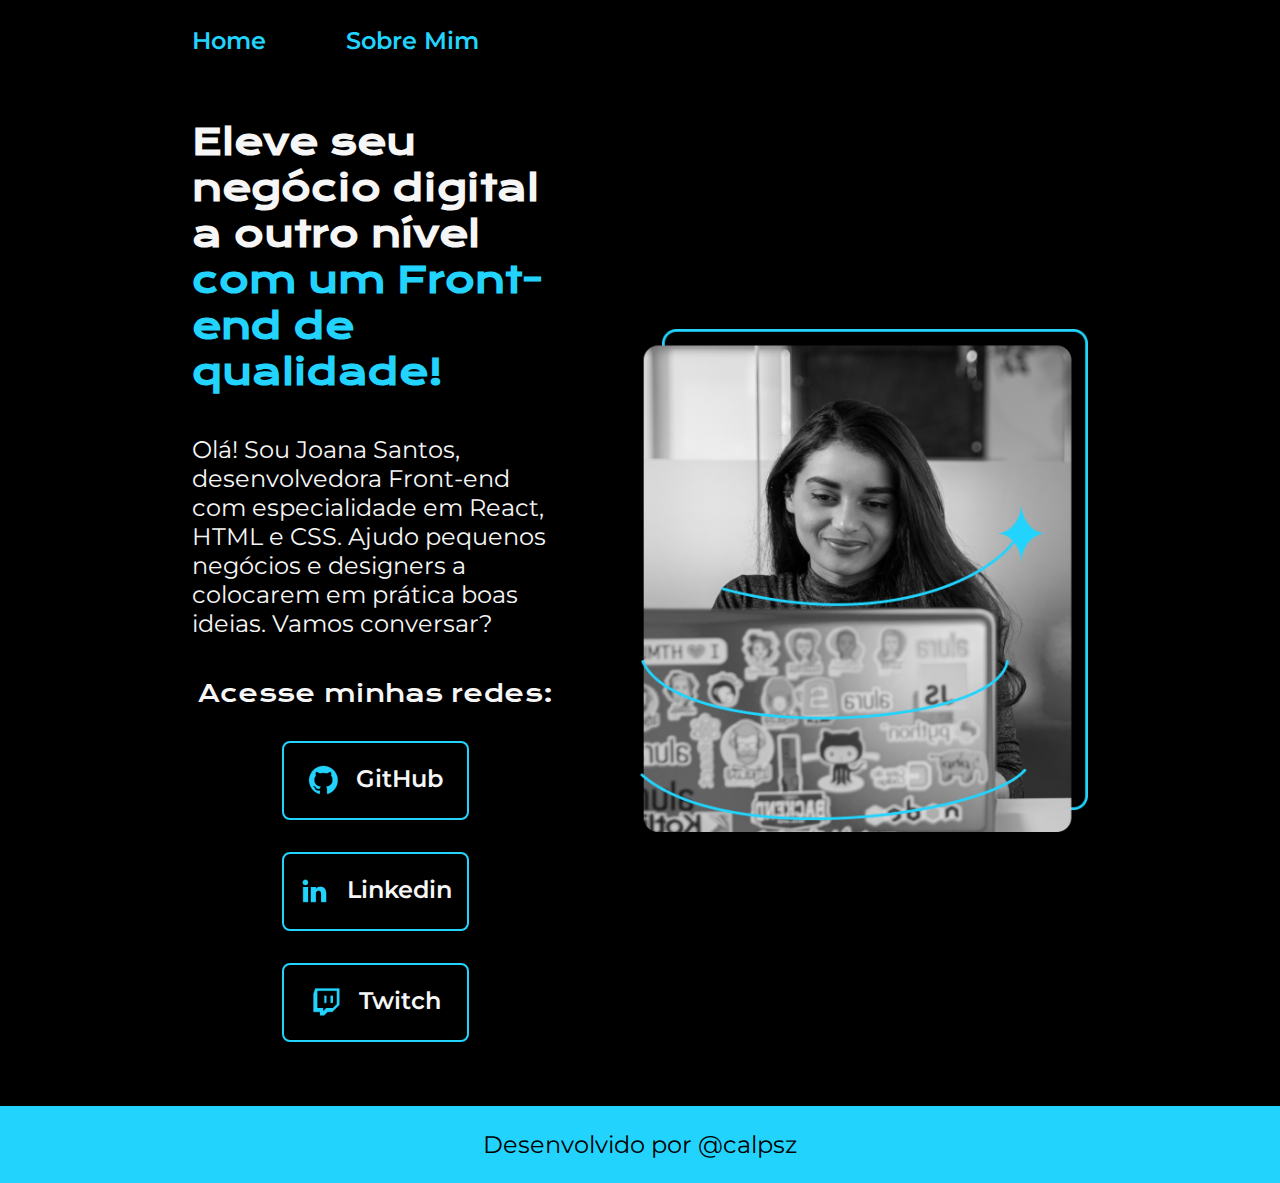
<file: index.html>
<!DOCTYPE html>
<html lang="pt-br">
<head>
    <meta charset="UTF-8">
    <meta name="viewport" content="width=device-width, initial-scale=1.0">
    <meta http-equiv="X-UA-Compatible" content="IE=edge">
    <link rel="stylesheet" href="./styles/style.css">
    <title>Portfolio</title>
</head>
<body>
    <header class="cabecalho">
        <nav class="cabecalho__menu">
            <a class="cabecalho__menu__link" href="index.html">Home</a>
            <a class="cabecalho__menu__link" href="about.html">Sobre Mim</a>
        </nav>
    </header>
    <main class="apresentacao">
        <section class="apresentacao__conteudo">
            <h1 class="apresentacao__conteudo__titulo">Eleve seu negócio digital a outro nível <strong class="titulo-destaque">com um Front-end de qualidade!</strong></h1>
            <p class="apresentacao__conteudo__texto">Olá! Sou Joana Santos, desenvolvedora Front-end com especialidade em React, HTML e CSS. Ajudo pequenos negócios e designers a colocarem em prática boas ideias. Vamos conversar?</p>
            <div class="apresentacao__links">
                <h2 class="apresentacao__links__subtitulo">Acesse minhas redes:</h2>
                <a class="apresentacao__links__botoes" href="https://github.com/calpsz">
                    <img src="./assets/github.png">
                    GitHub
                </a>
                <a class="apresentacao__links__botoes" href="https://linkedin.com/in/calps">
                    <img src="./assets/linkedin.png">
                    Linkedin
                </a>
                <a class="apresentacao__links__botoes" href="https://twitch.tv/katsunny">
                    <img src="./assets/twitch.png">
                    Twitch
                </a>
            </div>
        </section>
        <img class="apresentacao__imagem" src="./assets/Imagem.png" alt="foto da Joana Santos programando">
    </main>
    <footer class="rodape">
        <p>Desenvolvido por @calpsz</p>
    </footer>
</body>
</html>
</file>
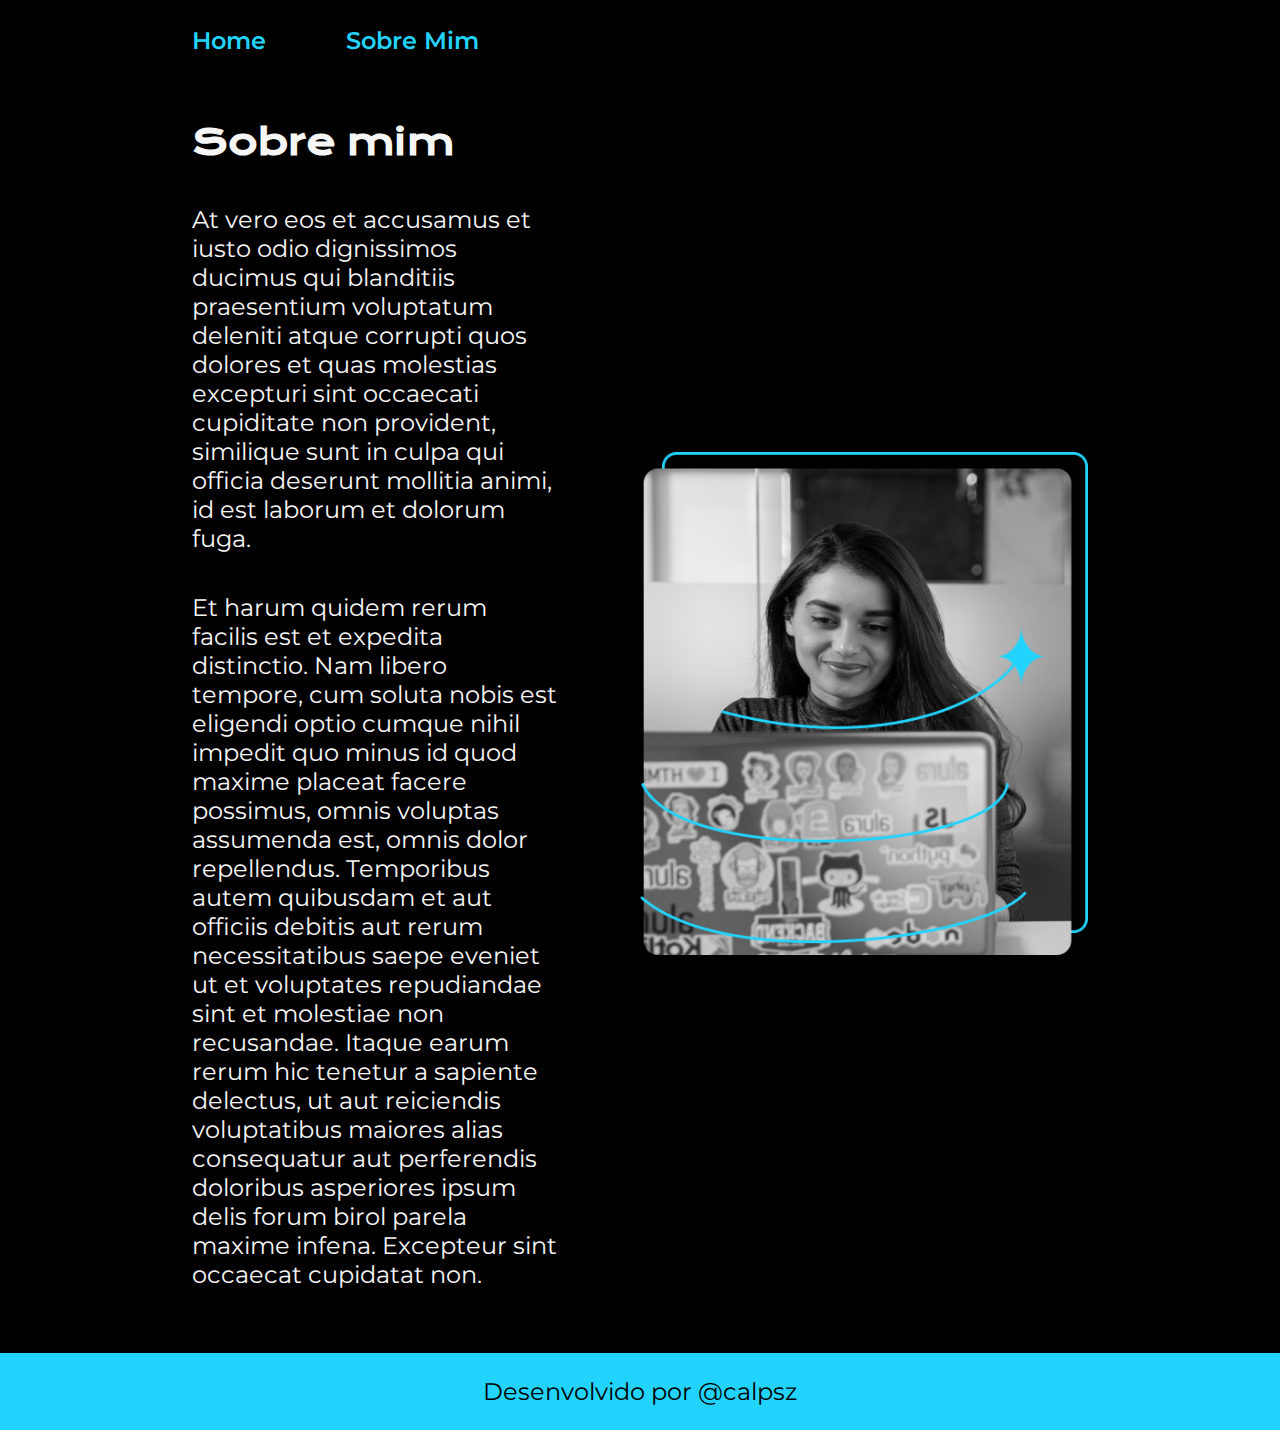
<file: about.html>
<!DOCTYPE html>
<html lang="pt-br">
<head>
    <meta charset="UTF-8">
    <meta name="viewport" content="width=device-width, initial-scale=1.0">
    <meta http-equiv="X-UA-Compatible" content="IE=edge">
    <link rel="stylesheet" href="./styles/style.css">
    <title>Sobre mim</title>
</head>
<body>
    <header class="cabecalho">
        <nav class="cabecalho__menu">
            <a class="cabecalho__menu__link" href="index.html">Home</a>
            <a class="cabecalho__menu__link" href="about.html">Sobre Mim</a>
        </nav>
    </header>
    <main class="apresentacao">
        <section class="apresentacao__conteudo">
            <h1 class="apresentacao__conteudo__titulo">Sobre mim</h1>
            <p class="apresentacao__conteudo__texto">At vero eos et accusamus et iusto odio dignissimos ducimus qui blanditiis praesentium voluptatum deleniti atque corrupti quos dolores et quas molestias excepturi sint occaecati cupiditate non provident, similique sunt in culpa qui officia deserunt mollitia animi, id est laborum et dolorum fuga.</p>
            <p class="apresentacao__conteudo__texto">Et harum quidem rerum facilis est et expedita distinctio. Nam libero tempore, cum soluta nobis est eligendi optio cumque nihil impedit quo minus id quod maxime placeat facere possimus, omnis voluptas assumenda est, omnis dolor repellendus. Temporibus autem quibusdam et aut officiis debitis aut rerum necessitatibus saepe eveniet ut et voluptates repudiandae sint et molestiae non recusandae. Itaque earum rerum hic tenetur a sapiente delectus, ut aut reiciendis voluptatibus maiores alias consequatur aut perferendis doloribus asperiores ipsum delis forum birol parela maxime infena. Excepteur sint occaecat cupidatat non.</p>
        </section>
        <img class="apresentacao__imagem" src="./assets/Imagem.png" alt="foto da Joana Santos programando">
    </main>
    <footer class="rodape">
        <p>Desenvolvido por @calpsz</p>
    </footer>
</body>
</html>
</file>
<file: styles/style.css>
@import url('https://fonts.googleapis.com/css2?family=Krona+One&family=Montserrat:ital,wght@0,100..900;1,100..900&display=swap');

:root {
    --cor-primaria: #000000;
    --cor-secundaria: #f6f6f6;
    --cor-terciaria: #22D4FD;
    --cor-hover: #272727;

    --fonte-primaria: "Krona One", sans-serif;
    --fonte-secundaria: "Montserrat", sans-serif;
}

* {
    margin: 0;
    padding: 0;
}

body {
    box-sizing: border-box;
    background-color: var(--cor-primaria);
    color: var(--cor-secundaria);
}

.cabecalho {
    padding: 2% 0 0 15%;
}

.cabecalho__menu {
    display: flex;
    gap: 80px;
}

.cabecalho__menu__link {
    font-family: var(--fonte-secundaria);
    font-size: 1.5rem;
    font-weight: 600;
    color:var(--cor-terciaria);
    text-decoration: none;
}


.titulo-destaque {
    color: var(--cor-terciaria);
}

.apresentacao {
    padding: 5% 15%; /*horizontal/vertical*/
    display: flex; /*"separa" os conteúdos filhos em colunas lado a lado*/
    align-items: center; /*centraliza os elementos com base neles mesmos, n centraliza em relação a tela*/
    justify-content: space-between; /*joga um pro lado, outro pro outro, basicamente*/
    gap: 82px;
}

.apresentacao__conteudo {
    width: 50%;
    display: flex;
    flex-direction: column;
    gap: 40px;
}

.apresentacao__conteudo__titulo {
    font-size: 2.25rem;
    font-family: var(--fonte-primaria);
}

.apresentacao__conteudo__texto {
    font-size: 1.5rem;
    font-family: var(--fonte-secundaria);
}

.apresentacao__links {
    display: flex;
    flex-direction: column;
    justify-content: space-between;
    align-items: center;
    gap: 32px;
}

.apresentacao__links__subtitulo {
    font-family: var(--fonte-primaria);
    font-weight: 400;
    font-size: 1.5rem;
}

.apresentacao__links__botoes {
    display: flex;
    justify-content: center;
    gap: 16px;
    width: 50%;
    text-align: center;
    border: 2px solid var(--cor-terciaria);
    border-radius: 8px;
    padding: 21.5px 0; /*eixo vertifal e dps eixo horizontal*/
    text-decoration: none;
    color: #f6f6f6;
    font-family: var(--fonte-secundaria);
    font-weight: 600;
    font-size: 1.5rem;
}

.apresentacao__links__botoes:hover {
    background-color: var(--cor-hover);
}

.apresentacao__imagem {
    width: 50%;
}

.rodape {
    color: var(--cor-primaria);
    background-color: var(--cor-terciaria);
    padding: 24px;
    text-align: center;
    font-family: var(--fonte-secundaria);
    font-size: 1.5rem;
    font-weight: 400;
}

@media (max-width: 1200px) {
    .cabecalho {
        padding: 10%;
    }

    .cabecalho__menu{
        display: flex;
        justify-content: center;
    }

    .apresentacao {
        flex-direction: column-reverse;
        padding: 5%;
    }

    .apresentacao__conteudo {
        width: auto;
    }

}
</file>
